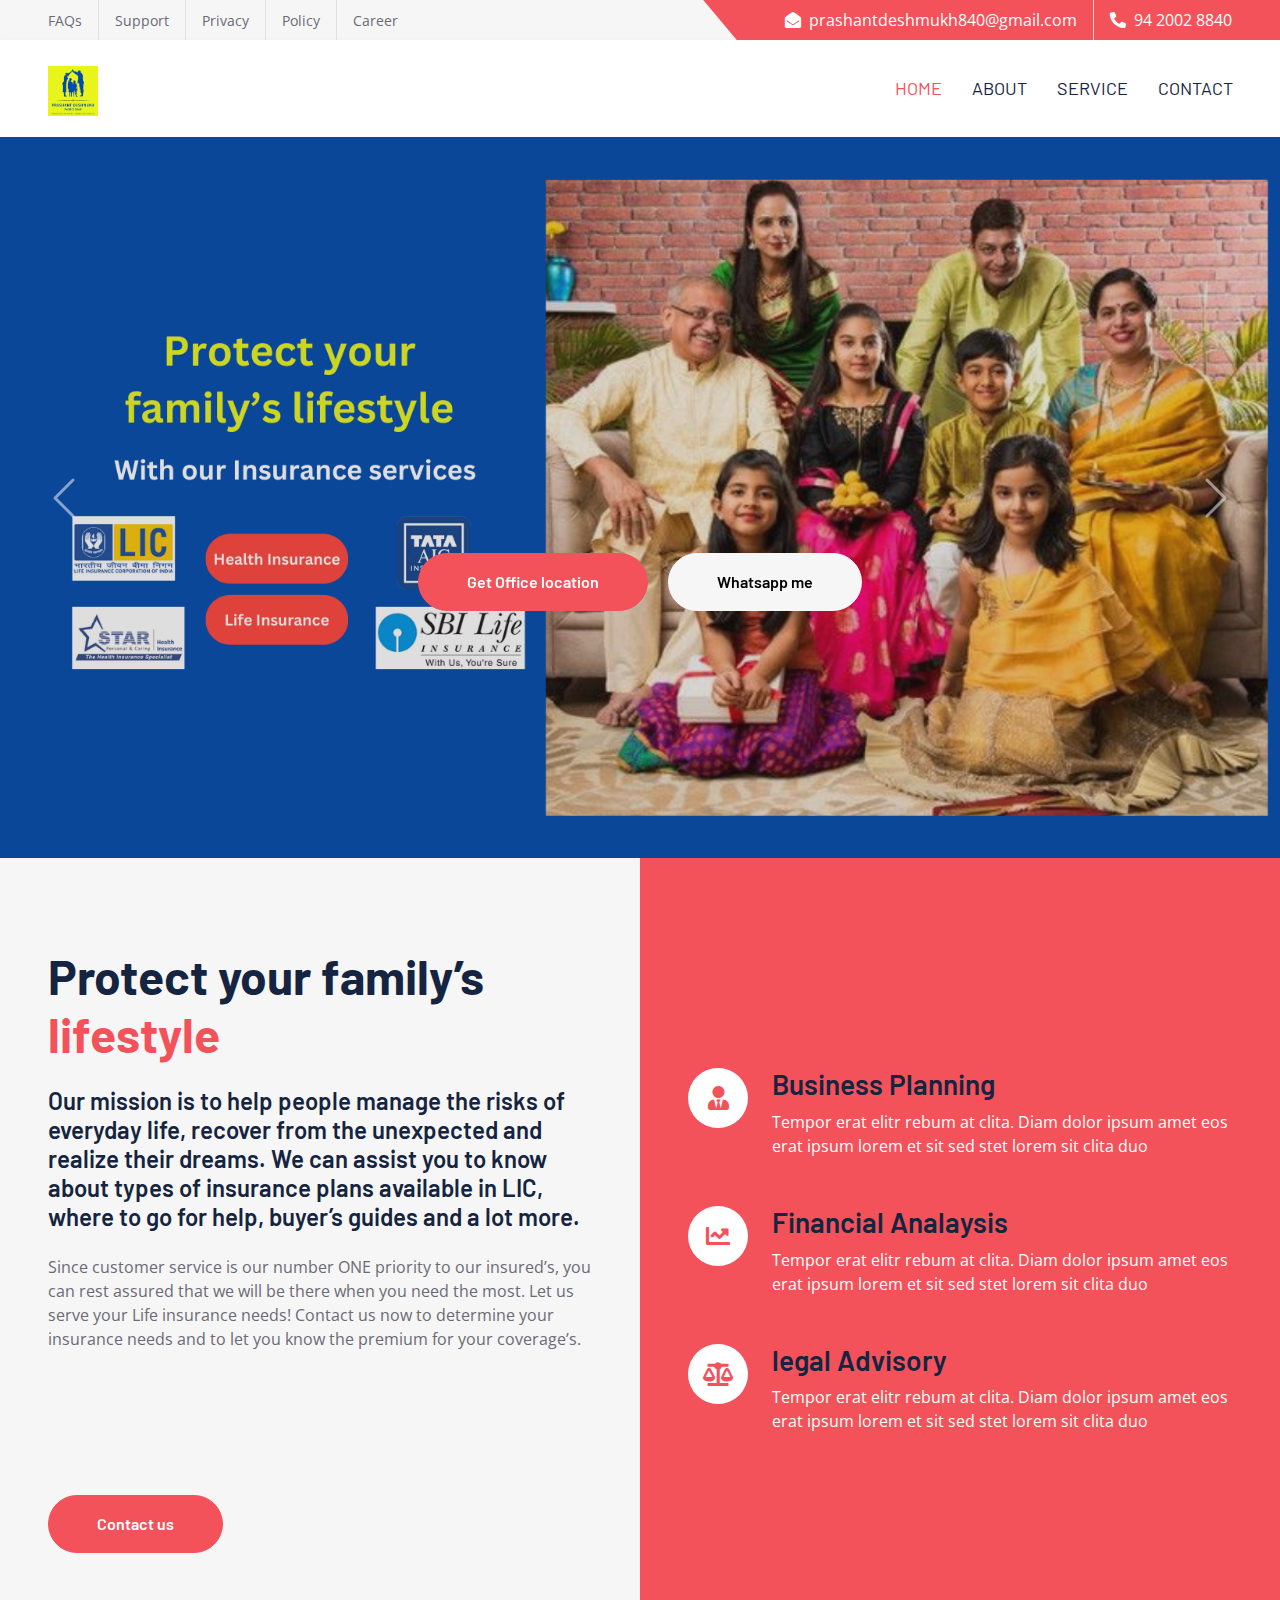
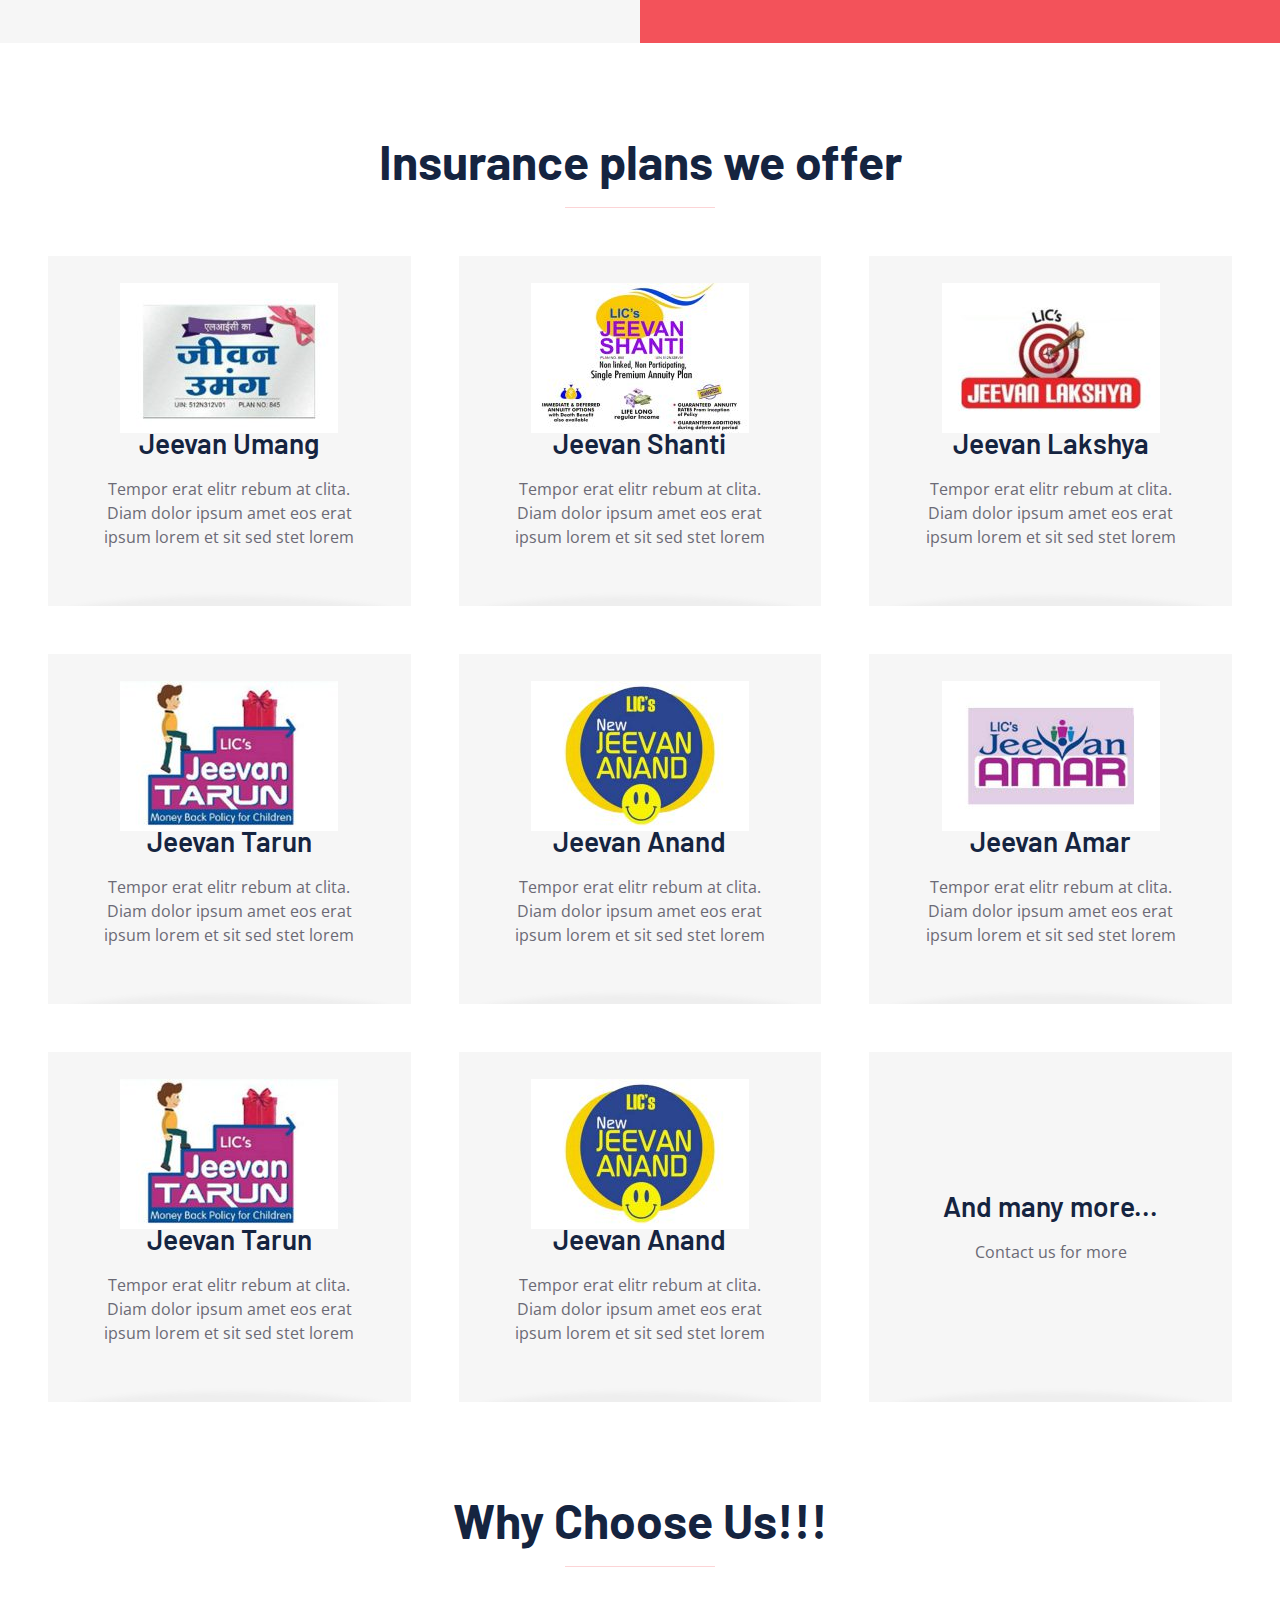
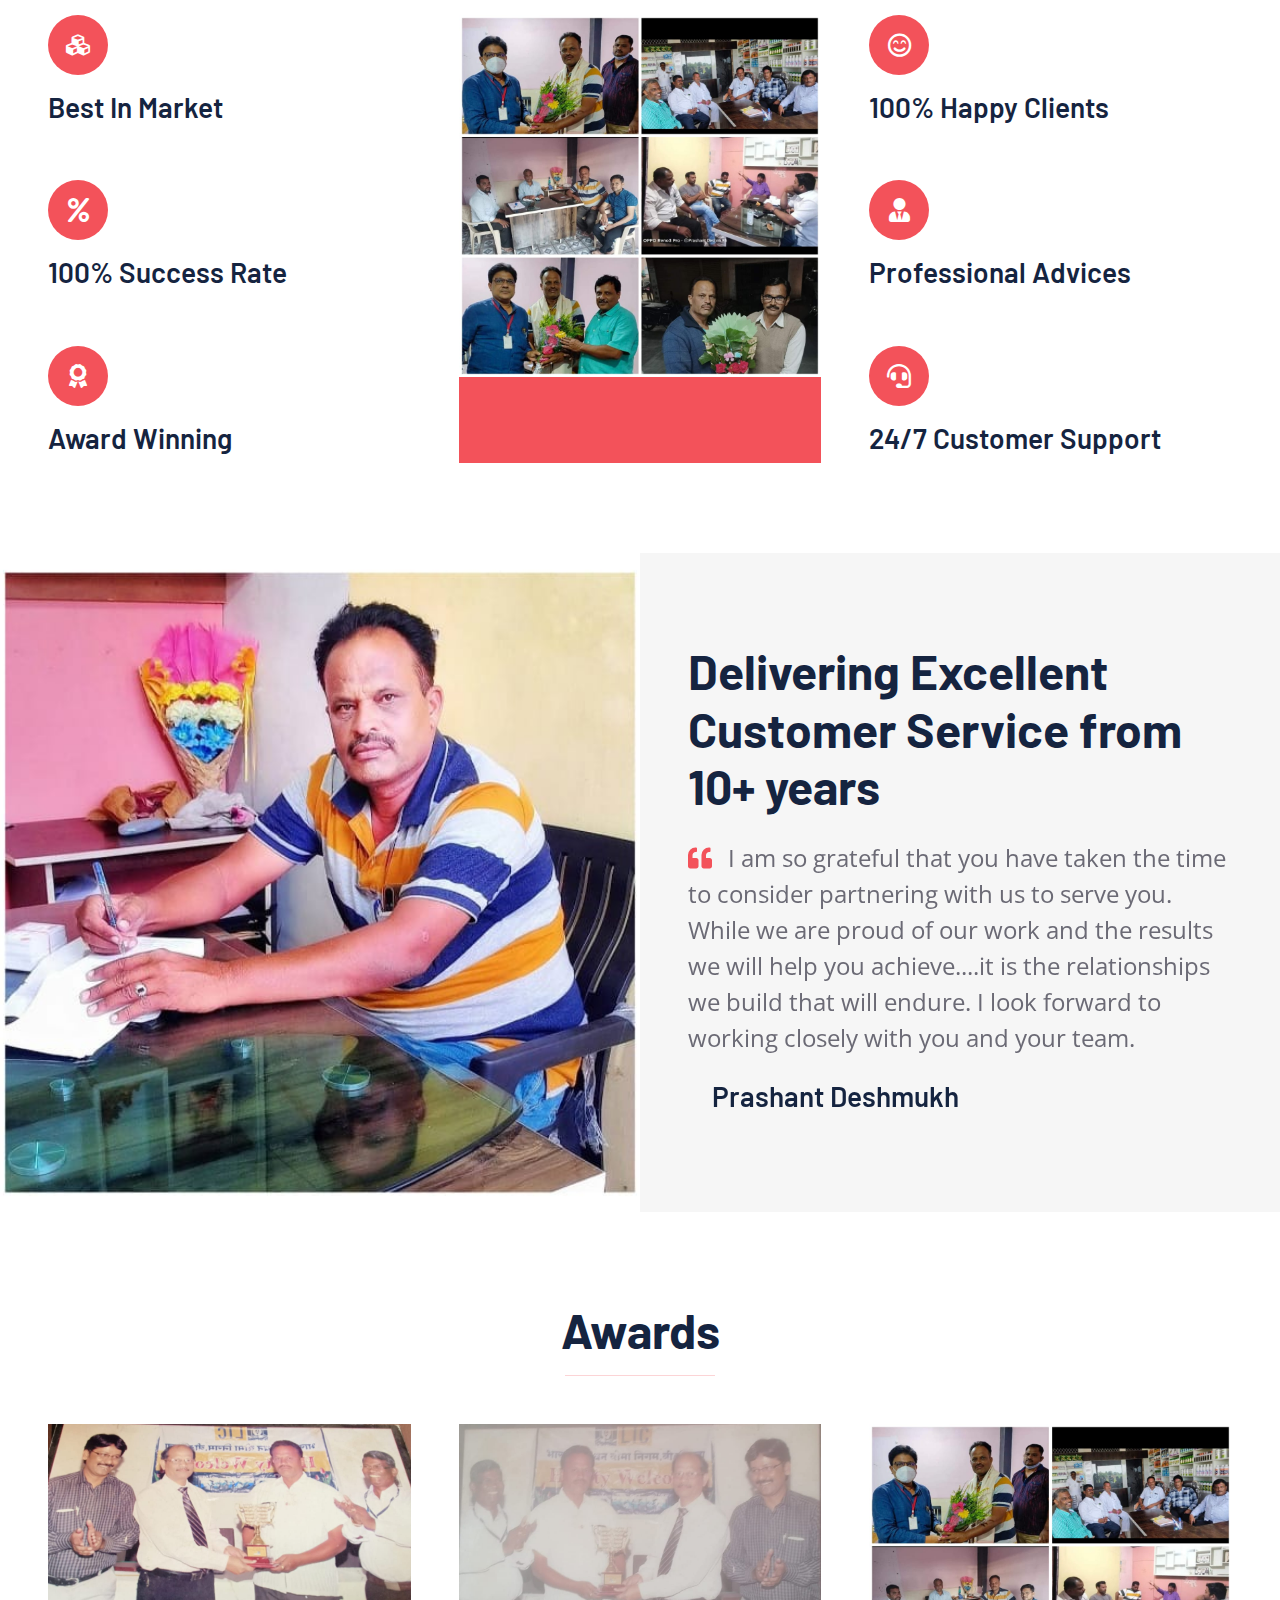
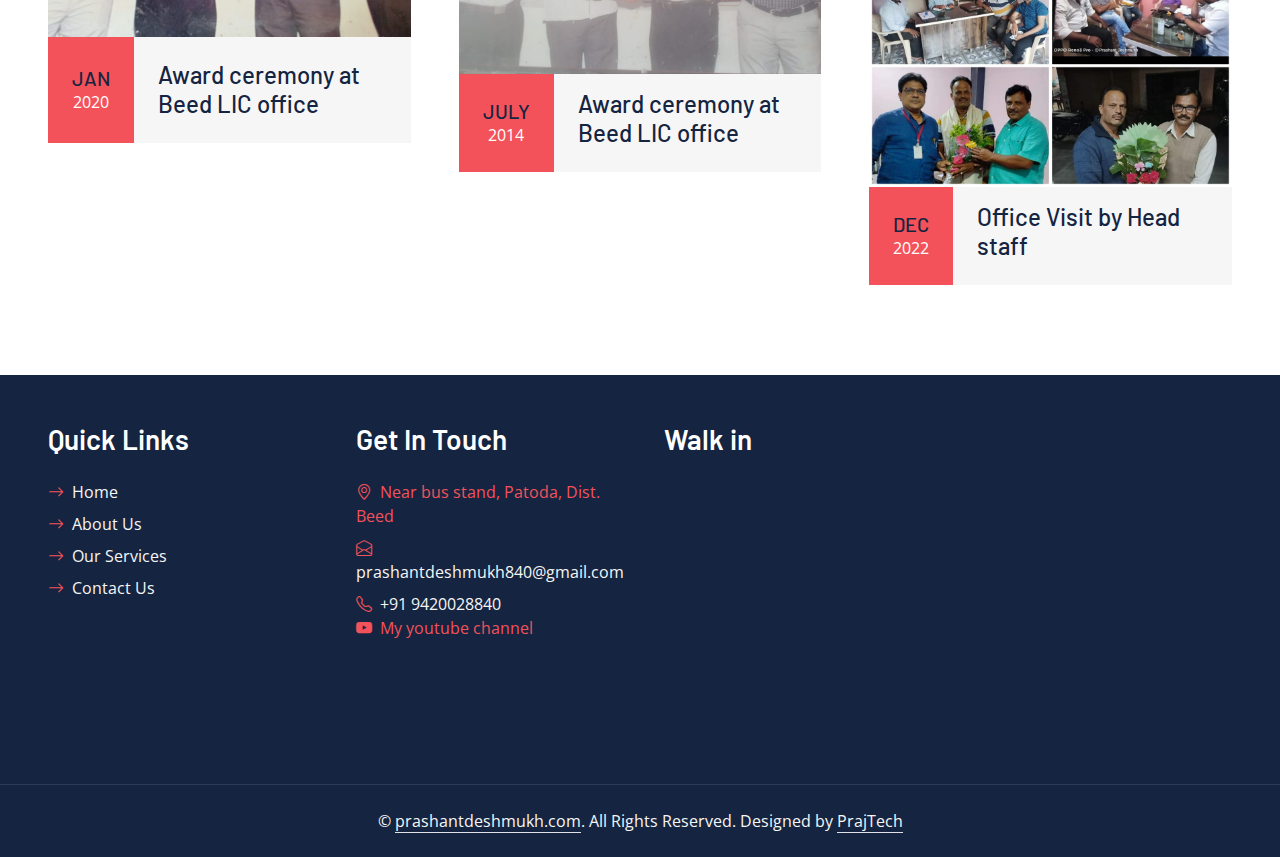
<file: index.html>
<!DOCTYPE html>
<html lang="en">
<head>
    <meta charset="utf-8">
    <title>Prashant Deshmukh</title>
    <meta content="width=device-width, initial-scale=1.0" name="viewport">
    <meta content="Free HTML Templates" name="keywords">
    <meta content="Free HTML Templates" name="description">
    <!-- Favicon -->
    <link href="img/favicon.ico" rel="icon">
    <!-- Google Web Fonts -->
    <link rel="preconnect" href="https://fonts.googleapis.com">
    <link rel="preconnect" href="https://fonts.gstatic.com" crossorigin>
    <link href="https://fonts.googleapis.com/css2?family=Barlow:wght@500;600;700&family=Open+Sans:wght@400;600&display=swap" rel="stylesheet"> 
    <!-- Icon Font Stylesheet -->
    <link href="https://cdnjs.cloudflare.com/ajax/libs/font-awesome/5.10.0/css/all.min.css" rel="stylesheet">
    <link href="https://cdn.jsdelivr.net/npm/bootstrap-icons@1.4.1/font/bootstrap-icons.css" rel="stylesheet">
    <!-- Libraries Stylesheet -->
    <link href="lib/owlcarousel/assets/owl.carousel.min.css" rel="stylesheet">
    <!-- Customized Bootstrap Stylesheet -->
    <link href="css/bootstrap.min.css" rel="stylesheet">
    <!-- Template Stylesheet -->
    <link href="css/style.css" rel="stylesheet">
</head>
<div>
    <!-- Topbar Start -->
    <div class="container-fluid bg-secondary ps-5 pe-0 d-none d-lg-block">
        <div class="row gx-0">
            <div class="col-md-6 text-center text-lg-start mb-2 mb-lg-0">
                <div class="d-inline-flex align-items-center">
                    <a class="text-body py-2 pe-3 border-end" href=""><small>FAQs</small></a>
                    <a class="text-body py-2 px-3 border-end" href=""><small>Support</small></a>
                    <a class="text-body py-2 px-3 border-end" href=""><small>Privacy</small></a>
                    <a class="text-body py-2 px-3 border-end" href=""><small>Policy</small></a>
                    <a class="text-body py-2 ps-3" href=""><small>Career</small></a>
                </div>
            </div>
            <div class="col-md-6 text-center text-lg-end">
                <div class="position-relative d-inline-flex align-items-center bg-primary text-white top-shape px-5">
                    <div class="me-3 pe-3 border-end py-2">
                        <p class="m-0"><i class="fa fa-envelope-open me-2"></i>prashantdeshmukh840@gmail.com</p>
                    </div>
                    <div class="py-2">
                        <p class="m-0"><i class="fa fa-phone-alt me-2"></i>94 2002 8840</p>
                    </div>
                </div>
            </div>
        </div>
    </div>
    <!-- Topbar End -->


    <!-- Navbar Start -->
    <nav class="navbar navbar-expand-lg bg-white navbar-light shadow-sm px-5 py-3 py-lg-0">
        <a href="index.html" class="navbar-brand p-0">
            <h1 class="m-0 text-uppercase text-primary"><img src="/img/lic_logo.png" style="height:50px" alt=""></h1>
        </a>
        <button class="navbar-toggler" type="button" data-bs-toggle="collapse" data-bs-target="#navbarCollapse">
            <span class="navbar-toggler-icon"></span>
        </button>
        <div class="collapse navbar-collapse" id="navbarCollapse">
            <div class="navbar-nav ms-auto py-0 me-n3">
                <a href="index.html" class="nav-item nav-link active">Home</a>
                <a href="about.html" class="nav-item nav-link">About</a>
                <a href="service.html" class="nav-item nav-link">Service</a>
                <a href="contact.html" class="nav-item nav-link">Contact</a>
            </div>
        </div>
    </nav>
    <!-- Navbar End -->


    <!-- Carousel Start -->
    <div class="container-fluid p-0">
        <div id="header-carousel" class="carousel slide carousel-fade" data-bs-ride="carousel">
            <div class="carousel-inner">
                <div class="carousel-item active">
                    <img class="w-100" src="img/bg3.png" alt="Image">
                    <div class="carousel-caption d-flex flex-column align-items-center justify-content-center">
                        <div class="p-3" style="max-width: 900px;">
                            <h3 class="display-1 text-white mb-md-4" style="font-size: 15px;"></h3><br>
                            <a href="https://goo.gl/maps/hNqrGdCiVJdp8WFr7" class="btn btn-primary py-md-3 px-md-5 me-3 rounded-pill">Get Office location</a>
                            <a href="https://wa.me/919420028840?text=I'm%20interested%20in%20your%20insurance%20Services" class="btn btn-secondary py-md-3 px-md-5 rounded-pill">Whatsapp me</a>
                        </div>
                    </div>
                </div>
                <div class="carousel-item">
                    <img class="w-100" src="img/bg4.png" style="height: 40%;" alt="Image">
                    <div class="carousel-caption d-flex flex-column align-items-center justify-content-center">
                        <div class="p-3" style="max-width: 900px;">
                            
                            <h1 class="display-1 text-white mb-md-4" style="font-size: 15px;"></h1><br>
                            <a href="https://goo.gl/maps/hNqrGdCiVJdp8WFr7" class="btn btn-primary py-md-3 px-md-5 me-3 rounded-pill">Get Office location</a>
                            <a href="https://wa.me/919420028840?text=I'm%20interested%20in%20your%20insurance%20Services" class="btn btn-secondary py-md-3 px-md-5 rounded-pill">Whatsapp me</a>
                        </div>
                    </div>
                </div>
            </div>
            <button class="carousel-control-prev" type="button" data-bs-target="#header-carousel"
                data-bs-slide="prev">
                <span class="carousel-control-prev-icon" aria-hidden="true"></span>
                <span class="visually-hidden">Previous</span>
            </button>
            <button class="carousel-control-next" type="button" data-bs-target="#header-carousel"
                data-bs-slide="next">
                <span class="carousel-control-next-icon" aria-hidden="true"></span>
                <span class="visually-hidden">Next</span>
            </button>
        </div>
    </div>
    <!-- Carousel End -->


    <!-- About Start -->
    <div class="container-fluid bg-secondary p-0">
        <div class="row g-0">
            <div class="col-lg-6 py-6 px-5">
                <h1 class="display-5 mb-4">Protect your family’s <span class="text-primary">lifestyle </span></h1>
                <h4 class=" mb-4">Our mission is to help people manage the risks of everyday life, recover from the unexpected and realize their dreams. We can assist you to know about types of insurance plans available in LIC, where to go for help, buyer’s guides and a lot more.</h4>

                <p class="mb-4">Since customer service is our number ONE priority to our insured’s, you can rest assured that we will be there when you need the most. Let us serve your Life insurance needs! Contact us now to determine your insurance needs and to let you know the premium for your coverage’s.</p>
                <a href="https://wa.me/919420028840?text=I'm%20interested%20in%20your%20insurance%20Services" class="btn btn-primary py-md-3 px-md-5 rounded-pill">Contact us</a>
            </div>
            <div class="col-lg-6">
                <div class="h-100 d-flex flex-column justify-content-center bg-primary p-5">
                    <div class="d-flex text-white mb-5">
                        <div class="d-flex flex-shrink-0 align-items-center justify-content-center bg-white text-primary rounded-circle mx-auto mb-4" style="width: 60px; height: 60px;">
                            <i class="fa fa-user-tie fs-4"></i>
                        </div>
                        <div class="ps-4">
                            <h3>Business Planning</h3>
                            <p class="mb-0">Tempor erat elitr rebum at clita. Diam dolor ipsum amet eos erat ipsum lorem et sit sed stet lorem sit clita duo</p>
                        </div>
                    </div>
                    <div class="d-flex text-white mb-5">
                        <div class="d-flex flex-shrink-0 align-items-center justify-content-center bg-white text-primary rounded-circle mx-auto mb-4" style="width: 60px; height: 60px;">
                            <i class="fa fa-chart-line fs-4"></i>
                        </div>
                        <div class="ps-4">
                            <h3>Financial Analaysis</h3>
                            <p class="mb-0">Tempor erat elitr rebum at clita. Diam dolor ipsum amet eos erat ipsum lorem et sit sed stet lorem sit clita duo</p>
                        </div>
                    </div>
                    <div class="d-flex text-white">
                        <div class="d-flex flex-shrink-0 align-items-center justify-content-center bg-white text-primary rounded-circle mx-auto mb-4" style="width: 60px; height: 60px;">
                            <i class="fa fa-balance-scale fs-4"></i>
                        </div>
                        <div class="ps-4">
                            <h3>legal Advisory</h3>
                            <p class="mb-0">Tempor erat elitr rebum at clita. Diam dolor ipsum amet eos erat ipsum lorem et sit sed stet lorem sit clita duo</p>
                        </div>
                    </div>
                </div>
            </div>
        </div>
    </div>
    <!-- About End -->
    

    <!-- Services Start -->
    <div class="container-fluid pt-6 px-5">
        <div class="text-center mx-auto mb-5" style="max-width: 600px;">
            <h1 class="display-5 mb-0">Insurance plans we offer</h1>
            <hr class="w-25 mx-auto bg-primary">
        </div>
        <div class="row g-5">
            <div class="col-lg-4 col-md-6">
                <div class="service-item bg-secondary text-center px-5">
                    <div class="d-flex align-items-center justify-content-center bg-primary text-white rounded-circle mx-auto mb-4" style="width: 90px; height: 90px;">
                        <img src="img/jeevan_umang.jpg" alt="">
                    </div>
                    <h3 class="mb-3">Jeevan Umang</h3>
                    <p class="mb-0">Tempor erat elitr rebum at clita. Diam dolor ipsum amet eos erat ipsum lorem et sit sed stet lorem</p>
                </div>
            </div>
            <div class="col-lg-4 col-md-6">
                <div class="service-item bg-secondary text-center px-5">
                    <div class="d-flex align-items-center justify-content-center bg-primary text-white rounded-circle mx-auto mb-4" style="width: 90px; height: 90px;">
                        <img src="img/lic_jeevan_shanti.jpg" alt="">
                    </div>
                    <h3 class="mb-3">Jeevan Shanti</h3>
                    <p class="mb-0">Tempor erat elitr rebum at clita. Diam dolor ipsum amet eos erat ipsum lorem et sit sed stet lorem</p>
                </div>
            </div>
            <div class="col-lg-4 col-md-6">
                <div class="service-item bg-secondary text-center px-5">
                    <div class="d-flex align-items-center justify-content-center bg-primary text-white rounded-circle mx-auto mb-4" style="width: 90px; height: 90px;">
                        <img src="img/jeevan_lakshay.jpg" alt="">
                    </div>
                    <h3 class="mb-3">Jeevan Lakshya</h3>
                    <p class="mb-0">Tempor erat elitr rebum at clita. Diam dolor ipsum amet eos erat ipsum lorem et sit sed stet lorem</p>
                </div>
            </div>
            <div class="col-lg-4 col-md-6">
                <div class="service-item bg-secondary text-center px-5">
                    <div class="d-flex align-items-center justify-content-center bg-primary text-white rounded-circle mx-auto mb-4" style="width: 90px; height: 90px;">
                        <img src="img/jeevan_tarun.jpg" alt="">
                    </div>
                    <h3 class="mb-3">Jeevan Tarun</h3>
                    <p class="mb-0">Tempor erat elitr rebum at clita. Diam dolor ipsum amet eos erat ipsum lorem et sit sed stet lorem</p>
                </div>
            </div>
            <div class="col-lg-4 col-md-6">
                <div class="service-item bg-secondary text-center px-5">
                    <div class="d-flex align-items-center justify-content-center bg-primary text-white rounded-circle mx-auto mb-4" style="width: 90px; height: 90px;">
                        <img src="img/jeevan_anand.jpg" alt="">
                    </div>
                    <h3 class="mb-3">Jeevan Anand</h3>
                    <p class="mb-0">Tempor erat elitr rebum at clita. Diam dolor ipsum amet eos erat ipsum lorem et sit sed stet lorem</p>
                </div>
            </div>
            <div class="col-lg-4 col-md-6">
                <div class="service-item bg-secondary text-center px-5">
                    <div class="d-flex align-items-center justify-content-center bg-primary text-white rounded-circle mx-auto mb-4" style="width: 90px; height: 90px;">
                        <img src="img/jeevan_amar.jpg" alt="">
                    </div>
                    <h3 class="mb-3">Jeevan Amar</h3>
                    <p class="mb-0">Tempor erat elitr rebum at clita. Diam dolor ipsum amet eos erat ipsum lorem et sit sed stet lorem</p>
                </div>
            </div>
            <div class="col-lg-4 col-md-6">
                <div class="service-item bg-secondary text-center px-5">
                    <div class="d-flex align-items-center justify-content-center bg-primary text-white rounded-circle mx-auto mb-4" style="width: 90px; height: 90px;">
                        <img src="img/jeevan_tarun.jpg" alt="">
                    </div>
                    <h3 class="mb-3">Jeevan Tarun</h3>
                    <p class="mb-0">Tempor erat elitr rebum at clita. Diam dolor ipsum amet eos erat ipsum lorem et sit sed stet lorem</p>
                </div>
            </div>
            <div class="col-lg-4 col-md-6">
                <div class="service-item bg-secondary text-center px-5">
                    <div class="d-flex align-items-center justify-content-center bg-primary text-white rounded-circle mx-auto mb-4" style="width: 90px; height: 90px;">
                        <img src="img/jeevan_anand.jpg" alt="">
                    </div>
                    <h3 class="mb-3">Jeevan Anand</h3>
                    <p class="mb-0">Tempor erat elitr rebum at clita. Diam dolor ipsum amet eos erat ipsum lorem et sit sed stet lorem</p>
                </div>
            </div>
            <div class="col-lg-4 col-md-6">
                <div class="service-item bg-secondary text-center px-5">
                    <h3 class="mb-3">And many more...</h3>
                    <p class="mb-0">Contact us for more</p>
                </div>
            </div>
        </div>
    </div>
    <!-- Services End -->


    <!-- Features Start -->
    <div class="container-fluid py-6 px-5">
        <div class="text-center mx-auto mb-5" style="max-width: 600px;">
            <h1 class="display-5 mb-0">Why Choose Us!!!</h1>
            <hr class="w-25 mx-auto bg-primary">
        </div>
        <div class="row g-5">
            <div class="col-lg-4">
                <div class="row g-5">
                    <div class="col-12">
                        <div class="bg-primary rounded-circle d-flex align-items-center justify-content-center mb-3" style="width: 60px; height: 60px;">
                            <i class="fa fa-cubes fs-4 text-white"></i>
                        </div>
                        <h3>Best In Market</h3>
                        <!-- <p class="mb-0">Magna sea eos sit dolor, ipsum amet ipsum lorem diam dolor eos diam et diam dolor ea</p> -->
                    </div>
                    <div class="col-12">
                        <div class="bg-primary rounded-circle d-flex align-items-center justify-content-center mb-3" style="width: 60px; height: 60px;">
                            <i class="fa fa-percent fs-4 text-white"></i>
                        </div>
                        <h3>100% Success Rate</h3>
                        <!-- <p class="mb-0">Magna sea eos sit dolor, ipsum amet ipsum lorem diam dolor eos diam et diam dolor ea</p> -->
                    </div>
                    <div class="col-12">
                        <div class="bg-primary rounded-circle d-flex align-items-center justify-content-center mb-3" style="width: 60px; height: 60px;">
                            <i class="fa fa-award fs-4 text-white"></i>
                        </div>
                        <h3>Award Winning</h3>
                        <!-- <p class="mb-0">Magna sea eos sit dolor, ipsum amet ipsum lorem diam dolor eos diam et diam dolor ea</p> -->
                    </div>
                </div>
            </div>
            <div class="col-lg-4">
                <div class="d-block bg-primary h-100 text-center">
                    <img class="img-fluid" src="img/7.jpeg" alt="">
                </div>
            </div>
            <div class="col-lg-4">
                <div class="row g-5">
                    <div class="col-12">
                        <div class="bg-primary rounded-circle d-flex align-items-center justify-content-center mb-3" style="width: 60px; height: 60px;">
                            <i class="far fa-smile-beam fs-4 text-white"></i>
                        </div>
                        <h3>100% Happy Clients</h3>
                        <!-- <p class="mb-0">Magna sea eos sit dolor, ipsum amet ipsum lorem diam dolor eos diam et diam dolor ea</p> -->
                    </div>
                    <div class="col-12">
                        <div class="bg-primary rounded-circle d-flex align-items-center justify-content-center mb-3" style="width: 60px; height: 60px;">
                            <i class="fa fa-user-tie fs-4 text-white"></i>
                        </div>
                        <h3>Professional Advices</h3>
                        <!-- <p class="mb-0">Magna sea eos sit dolor, ipsum amet ipsum lorem diam dolor eos diam et diam dolor ea</p> -->
                    </div>
                    <div class="col-12">
                        <div class="bg-primary rounded-circle d-flex align-items-center justify-content-center mb-3" style="width: 60px; height: 60px;">
                            <i class="fa fa-headset fs-4 text-white"></i>
                        </div>
                        <h3>24/7 Customer Support</h3>
                        <!-- <p class="mb-0">Magna sea eos sit dolor, ipsum amet ipsum lorem diam dolor eos diam et diam dolor ea</p> -->
                    </div>
                </div>
            </div>
        </div>
    </div>
    <!-- Features Start -->
    <!-- Testimonial Start -->
    <div class="container-fluid bg-secondary p-0">
        <div class="row g-0">
            <div class="col-lg-6" style="min-height: 500px;">
                <div class="position-relative h-100">
                    <img class="position-absolute w-100 h-100" src="img/6.jpeg" style="object-fit: cover;">
                </div>
            </div>
            <div class="col-lg-6 py-6 px-5">
                <h1 class="display-5 mb-4">Delivering Excellent Customer Service from 10+ years</h1>
                <div class="owl-carousel testimonial-carousel">
                    <div class="testimonial-item">
                        <p class="fs-4 fw-normal mb-4"><i class="fa fa-quote-left text-primary me-3"></i>I am so grateful that you have taken the time to consider
                            partnering with us to serve you.
                            While we are proud of our work and the results we will help
                            you achieve....it is the relationships we build that will endure.
                            I look forward to working closely with you and your team.
                            </p>
                        <div class="d-flex align-items-center">
                            <!-- <img class="img-fluid rounded-circle" src="img/testimonial-1.jpg" alt=""> -->
                            <div class="ps-4">
                                <h3>Prashant Deshmukh</h3>
                                <span class="text-uppercase"></span>
                            </div>
                        </div>
                    </div>
                    
                </div>
            </div>
        </div>
    </div>
    <!-- Testimonial End -->


    <!-- Blog Start -->
    <div class="container-fluid py-6 px-5">
        <div class="text-center mx-auto mb-5" style="max-width: 600px;">
            <h1 class="display-5 mb-0">Awards</h1>
            <hr class="w-25 mx-auto bg-primary">
        </div>
        <div class="row g-5">
            <div class="col-lg-4">
                <div class="blog-item">
                    <div class="position-relative overflow-hidden">
                        <img class="img-fluid" src="img/10.jpeg" alt="">
                    </div>
                    <div class="bg-secondary d-flex">
                        <div class="flex-shrink-0 d-flex flex-column justify-content-center text-center bg-primary text-white px-4">
                            <span></span>
                            <h5 class="text-uppercase m-0">Jan</h5>
                            <span>2020  </span>
                        </div>
                        <div class="d-flex flex-column justify-content-center py-3 px-4">
                            <div class="d-flex mb-2">
                            </div>
                            <a class="h4" href="">Award ceremony at Beed LIC office</a>
                        </div>
                    </div>
                </div>
            </div>
            <div class="col-lg-4">
                <div class="blog-item">
                    <div class="position-relative overflow-hidden">
                        <img class="img-fluid" src="img/9.jpeg" alt="">
                    </div>
                    <div class="bg-secondary d-flex">
                        <div class="flex-shrink-0 d-flex flex-column justify-content-center text-center bg-primary text-white px-4">
                            <span></span>
                            <h5 class="text-uppercase m-0">July</h5>
                            <span>2014</span>
                        </div>
                        <div class="d-flex flex-column justify-content-center py-3 px-4">
                            <a class="h4" href="">Award ceremony at Beed LIC office</a>
                        </div>
                    </div>
                </div>
            </div>
            <div class="col-lg-4">
                <div class="blog-item">
                    <div class="position-relative overflow-hidden">
                        <img class="img-fluid" src="img/7.jpeg" alt="">
                    </div>
                    <div class="bg-secondary d-flex">
                        <div class="flex-shrink-0 d-flex flex-column justify-content-center text-center bg-primary text-white px-4">
                            <span></span>
                            <h5 class="text-uppercase m-0">Dec</h5>
                            <span>2022</span>
                        </div>
                        <div class="d-flex flex-column justify-content-center py-3 px-4">
                            
                            <a class="h4" href="">Office Visit by Head staff</a>
                        </div>
                    </div>
                </div>
            </div>
        </div>
    </div>
    <!-- Blog End -->
    

    <!-- Footer Start -->
    
    <div class="container-fluid bg-dark text-secondary p-5">
        <div class="row g-5">
            <div class="col-lg-3 col-md-6">
                <h3 class="text-white mb-4">Quick Links</h3>
                <div class="d-flex flex-column justify-content-start">
                    <a class="text-secondary mb-2" href="#"><i class="bi bi-arrow-right text-primary me-2"></i>Home</a>
                    <a class="text-secondary mb-2" href="#"><i class="bi bi-arrow-right text-primary me-2"></i>About Us</a>
                    <a class="text-secondary mb-2" href="#"><i class="bi bi-arrow-right text-primary me-2"></i>Our Services</a>
                    <a class="text-secondary" href="https://wa.me/919420028840?text=I'm%20interested%20in%20your%20insurance%20Services"><i class="bi bi-arrow-right text-primary me-2"></i>Contact Us</a>
                </div>
            </div>
            <!-- <div class="col-lg-3 col-md-6">
                <h3 class="text-white mb-4">Popular Links</h3>
                <div class="d-flex flex-column justify-content-start">
                    <a class="text-secondary mb-2" href="#"><i class="bi bi-arrow-right text-primary me-2"></i>Home</a>
                    <a class="text-secondary mb-2" href="#"><i class="bi bi-arrow-right text-primary me-2"></i>About Us</a>
                    <a class="text-secondary mb-2" href="#"><i class="bi bi-arrow-right text-primary me-2"></i>Our Services</a>
                    <a class="text-secondary mb-2" href="#"><i class="bi bi-arrow-right text-primary me-2"></i>Latest Blog Post</a>
                    <a class="text-secondary" href="#"><i class="bi bi-arrow-right text-primary me-2"></i>Contact Us</a>
                </div>
            </div> -->
            <div class="col-lg-3 col-md-6">
                <h3 class="text-white mb-4">Get In Touch</h3>

                <a href="https://goo.gl/maps/hNqrGdCiVJdp8WFr7"><p class="mb-2"><i class="bi bi-geo-alt text-primary me-2"></i>Near bus stand, Patoda, Dist. Beed</p></a>

                <p class="mb-2"><i class="bi bi-envelope-open text-primary me-2"></i>prashantdeshmukh840@gmail.com</p>
                <p class="mb-0"><i class="bi bi-telephone text-primary me-2"></i>+91 9420028840</p>
                <a href="https://youtube.com/@prashantdeshmukh2260"><p class="mb-2"><i class="bi bi-youtube text-primary me-2"></i>My youtube channel</p></a>
            </div>
            <div class="col-lg-3 col-md-6">
                <h3 class="text-white mb-4">Walk in</h3>
                <iframe src="https://www.google.com/maps/embed?pb=!1m18!1m12!1m3!1d3776.787086179813!2d75.4814135!3d18.807639599999998!2m3!1f0!2f0!3f0!3m2!1i1024!2i768!4f13.1!3m3!1m2!1s0x3bc4cf8ebc1af499%3A0x4e92a710b9f42924!2sLIC%20office%20patoda!5e0!3m2!1sen!2sin!4v1685205464436!5m2!1sen!2sin" width="300" height="250" style="border:0;" allowfullscreen="" loading="lazy" referrerpolicy="no-referrer-when-downgrade"></iframe>
            </div>
        </div>
    </div>
    <div class="container-fluid bg-dark text-secondary text-center border-top py-4 px-5" style="border-color: rgba(256, 256, 256, .1) !important;">
        <p class="m-0">&copy; <a class="text-secondary border-bottom" href="#">prashantdeshmukh.com</a>. All Rights Reserved. Designed by <a class="text-secondary border-bottom" href="https://bio.link/prajwald2607">PrajTech</a></p>
    </div>
    <!-- Footer End -->


    <!-- Back to Top -->
    <a href="#" class="btn btn-lg btn-primary btn-lg-square rounded-circle back-to-top"><i class="bi bi-arrow-up"></i></a>


    <!-- JavaScript Libraries -->
    <script src="https://code.jquery.com/jquery-3.4.1.min.js"></script>
    <script src="https://cdn.jsdelivr.net/npm/bootstrap@5.0.0/dist/js/bootstrap.bundle.min.js"></script>
    <script src="lib/easing/easing.min.js"></script>
    <script src="lib/waypoints/waypoints.min.js"></script>
    <script src="lib/owlcarousel/owl.carousel.min.js"></script>
    <!-- Template Javascript -->
    <script src="js/main.js"></script>
</body>

</html>
</file>
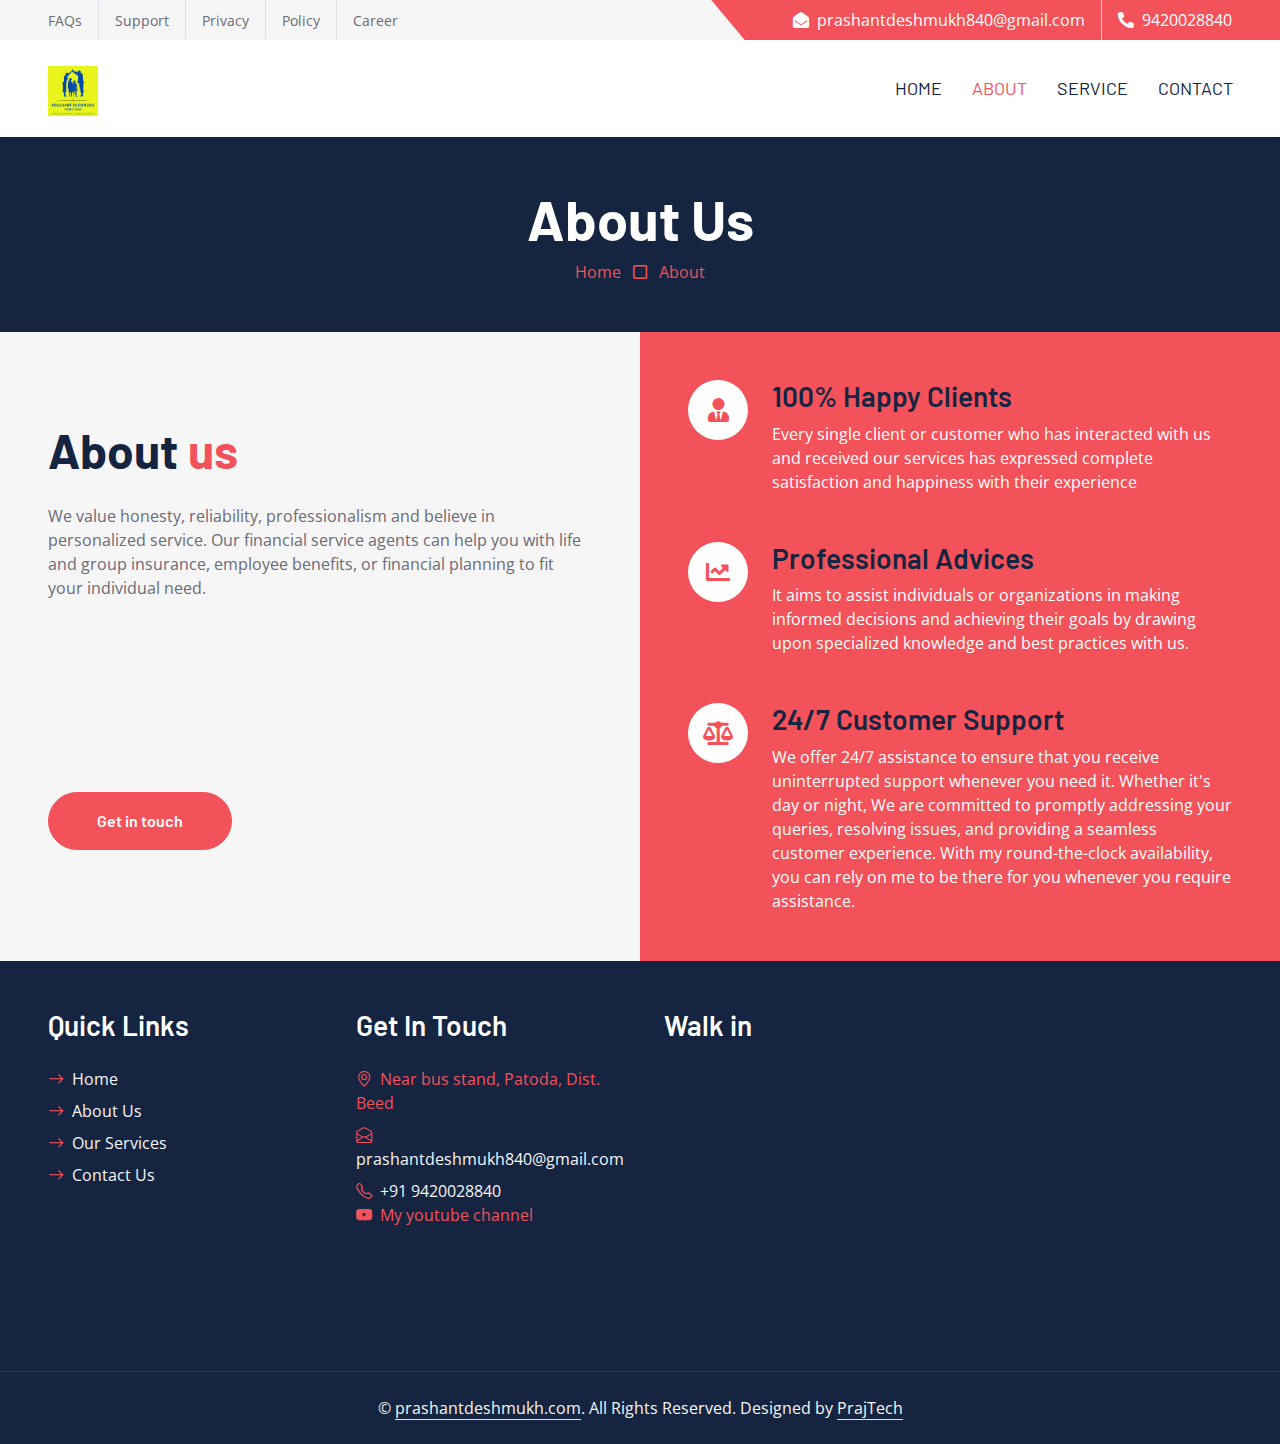
<file: about.html>
<!DOCTYPE html>
<html lang="en">

<head>
    <meta charset="utf-8">
    <title>About us</title>
    <meta content="width=device-width, initial-scale=1.0" name="viewport">
    <meta content="Free HTML Templates" name="keywords">
    <meta content="Free HTML Templates" name="description">

    <!-- Favicon -->
    <link href="img/favicon.ico" rel="icon">

    <!-- Google Web Fonts -->
    <link rel="preconnect" href="https://fonts.googleapis.com">
    <link rel="preconnect" href="https://fonts.gstatic.com" crossorigin>
    <link href="https://fonts.googleapis.com/css2?family=Barlow:wght@500;600;700&family=Open+Sans:wght@400;600&display=swap" rel="stylesheet"> 

    <!-- Icon Font Stylesheet -->
    <link href="https://cdnjs.cloudflare.com/ajax/libs/font-awesome/5.10.0/css/all.min.css" rel="stylesheet">
    <link href="https://cdn.jsdelivr.net/npm/bootstrap-icons@1.4.1/font/bootstrap-icons.css" rel="stylesheet">

    <!-- Libraries Stylesheet -->
    <link href="lib/owlcarousel/assets/owl.carousel.min.css" rel="stylesheet">

    <!-- Customized Bootstrap Stylesheet -->
    <link href="css/bootstrap.min.css" rel="stylesheet">

    <!-- Template Stylesheet -->
    <link href="css/style.css" rel="stylesheet">
</head>

<div>
    <!-- Topbar Start -->
    <div class="container-fluid bg-secondary ps-5 pe-0 d-none d-lg-block">
        <div class="row gx-0">
            <div class="col-md-6 text-center text-lg-start mb-2 mb-lg-0">
                <div class="d-inline-flex align-items-center">
                    <a class="text-body py-2 pe-3 border-end" href=""><small>FAQs</small></a>
                    <a class="text-body py-2 px-3 border-end" href=""><small>Support</small></a>
                    <a class="text-body py-2 px-3 border-end" href=""><small>Privacy</small></a>
                    <a class="text-body py-2 px-3 border-end" href=""><small>Policy</small></a>
                    <a class="text-body py-2 ps-3" href=""><small>Career</small></a>
                </div>
            </div>
            <div class="col-md-6 text-center text-lg-end">
                <div class="position-relative d-inline-flex align-items-center bg-primary text-white top-shape px-5">
                    <div class="me-3 pe-3 border-end py-2">
                        <p class="m-0"><i class="fa fa-envelope-open me-2"></i>prashantdeshmukh840@gmail.com</p>
                    </div>
                    <div class="py-2">
                        <p class="m-0"><i class="fa fa-phone-alt me-2"></i>9420028840</p>
                    </div>
                </div>
            </div>
        </div>
    </div>
    <!-- Topbar End -->


    <!-- Navbar Start -->
    <nav class="navbar navbar-expand-lg bg-white navbar-light shadow-sm px-5 py-3 py-lg-0">
        <a href="index.html" class="navbar-brand p-0">
            <h1 class="m-0 text-uppercase text-primary"><img src="/img/lic_logo.png" style="height:50px" alt=""></h1>
        </a>
        <button class="navbar-toggler" type="button" data-bs-toggle="collapse" data-bs-target="#navbarCollapse">
            <span class="navbar-toggler-icon"></span>
        </button>
        <div class="collapse navbar-collapse" id="navbarCollapse">
            <div class="navbar-nav ms-auto py-0 me-n3">
                <a href="index.html" class="nav-item nav-link">Home</a>
                <a href="about.html" class="nav-item nav-link active">About</a>
                <a href="service.html" class="nav-item nav-link">Service</a>
                <a href="contact.html" class="nav-item nav-link">Contact</a>
            </div>
        </div>
    </nav>
    <!-- Navbar End -->


    <!-- Page Header Start -->
    <div class="container-fluid bg-dark p-5">
        <div class="row">
            <div class="col-12 text-center">
                <h1 class="display-4 text-white">About Us</h1>
                <a href="index.html">Home</a>
                <i class="far fa-square text-primary px-2"></i>
                <a href="">About</a>
            </div>
        </div>
    </div>
    <!-- Page Header End -->


    <!-- About Start -->
    <div class="container-fluid bg-secondary p-0">
        <div class="row g-0">
            <div class="col-lg-6 py-6 px-5">
                <h1 class="display-5 mb-4">About <span class="text-primary">us</span></h1>
                <p class="mb-4">We value honesty, reliability, professionalism and believe in personalized service. Our financial service agents can help you with life and group insurance, employee benefits, or financial planning to fit your individual need.</p><br><br>
                <a href="https://wa.me/91942008840?text=I'm%20interested%20in%20your%20insurance%20Services" class="btn btn-primary py-md-3 px-md-5 rounded-pill">Get in touch</a>
            </div>
            <div class="col-lg-6">
                <div class="h-100 d-flex flex-column justify-content-center bg-primary p-5">
                    <div class="d-flex text-white mb-5">
                        <div class="d-flex flex-shrink-0 align-items-center justify-content-center bg-white text-primary rounded-circle mx-auto mb-4" style="width: 60px; height: 60px;">
                            <i class="fa fa-user-tie fs-4"></i>
                        </div>
                        <div class="ps-4">
                            <h3>100% Happy Clients</h3>
                            <p class="mb-0">Every single client or customer who has interacted with us and received our services has expressed complete satisfaction and happiness with their experience</p>
                        </div>
                    </div>
                    <div class="d-flex text-white mb-5">
                        <div class="d-flex flex-shrink-0 align-items-center justify-content-center bg-white text-primary rounded-circle mx-auto mb-4" style="width: 60px; height: 60px;">
                            <i class="fa fa-chart-line fs-4"></i>
                        </div>
                        <div class="ps-4">
                            <h3>Professional Advices</h3>
                            <p class="mb-0"> It aims to assist individuals or organizations in making informed decisions and achieving their goals by drawing upon specialized knowledge and best practices with us.</p> 
                        </div>
                    </div>
                    <div class="d-flex text-white">
                        <div class="d-flex flex-shrink-0 align-items-center justify-content-center bg-white text-primary rounded-circle mx-auto mb-4" style="width: 60px; height: 60px;">
                            <i class="fa fa-balance-scale fs-4"></i>
                        </div>
                        <div class="ps-4">
                            <h3>24/7 Customer Support</h3>
                           <p class="mb-0">We offer 24/7 assistance to ensure that you receive uninterrupted support whenever you need it. Whether it's day or night, We are committed to promptly addressing your queries, resolving issues, and providing a seamless customer experience. With my round-the-clock availability, you can rely on me to be there for you whenever you require assistance.</p> 
                        </div>
                    </div>
                </div>
            </div>
        </div>
    </div>
    <!-- About End -->
   <!-- Footer Start -->
   
<div class="container-fluid bg-dark text-secondary p-5">
    <div class="row g-5">
        <div class="col-lg-3 col-md-6">
            <h3 class="text-white mb-4">Quick Links</h3>
            <div class="d-flex flex-column justify-content-start">
                <a class="text-secondary mb-2" href="#"><i class="bi bi-arrow-right text-primary me-2"></i>Home</a>
                <a class="text-secondary mb-2" href="#"><i class="bi bi-arrow-right text-primary me-2"></i>About Us</a>
                <a class="text-secondary mb-2" href="#"><i class="bi bi-arrow-right text-primary me-2"></i>Our Services</a>
                <a class="text-secondary" href="https://wa.me/919420028840?text=I'm%20interested%20in%20your%20insurance%20Services"><i class="bi bi-arrow-right text-primary me-2"></i>Contact Us</a>
            </div>
        </div>
        <!-- <div class="col-lg-3 col-md-6">
            <h3 class="text-white mb-4">Popular Links</h3>
            <div class="d-flex flex-column justify-content-start">
                <a class="text-secondary mb-2" href="#"><i class="bi bi-arrow-right text-primary me-2"></i>Home</a>
                <a class="text-secondary mb-2" href="#"><i class="bi bi-arrow-right text-primary me-2"></i>About Us</a>
                <a class="text-secondary mb-2" href="#"><i class="bi bi-arrow-right text-primary me-2"></i>Our Services</a>
                <a class="text-secondary mb-2" href="#"><i class="bi bi-arrow-right text-primary me-2"></i>Latest Blog Post</a>
                <a class="text-secondary" href="#"><i class="bi bi-arrow-right text-primary me-2"></i>Contact Us</a>
            </div>
        </div> -->
        <div class="col-lg-3 col-md-6">
            <h3 class="text-white mb-4">Get In Touch</h3>
            <a href="https://goo.gl/maps/hNqrGdCiVJdp8WFr7"><p class="mb-2"><i class="bi bi-geo-alt text-primary me-2"></i>Near bus stand, Patoda, Dist. Beed</p></a>
            <p class="mb-2"><i class="bi bi-envelope-open text-primary me-2"></i>prashantdeshmukh840@gmail.com</p>
            <p class="mb-0"><i class="bi bi-telephone text-primary me-2"></i>+91 9420028840</p>
            <a href="https://youtube.com/@prashantdeshmukh2260"><p class="mb-2"><i class="bi bi-youtube text-primary me-2"></i>My youtube channel</p></a>
        </div>
        <div class="col-lg-3 col-md-6">
            <h3 class="text-white mb-4">Walk in</h3>
            <iframe src="https://www.google.com/maps/embed?pb=!1m18!1m12!1m3!1d3776.787086179813!2d75.4814135!3d18.807639599999998!2m3!1f0!2f0!3f0!3m2!1i1024!2i768!4f13.1!3m3!1m2!1s0x3bc4cf8ebc1af499%3A0x4e92a710b9f42924!2sLIC%20office%20patoda!5e0!3m2!1sen!2sin!4v1685205464436!5m2!1sen!2sin" width="300" height="250" style="border:0;" allowfullscreen="" loading="lazy" referrerpolicy="no-referrer-when-downgrade"></iframe>
        </div>
    </div>
</div>
<div class="container-fluid bg-dark text-secondary text-center border-top py-4 px-5" style="border-color: rgba(256, 256, 256, .1) !important;">
    <p class="m-0">&copy; <a class="text-secondary border-bottom" href="#">prashantdeshmukh.com</a>. All Rights Reserved. Designed by <a class="text-secondary border-bottom" href="https://bio.link/prajwald2607">PrajTech</a></p>
</div>
<!-- Footer End -->


    <!-- Back to Top -->
    <a href="#" class="btn btn-lg btn-primary btn-lg-square rounded-circle back-to-top"><i class="bi bi-arrow-up"></i></a>


    <!-- JavaScript Libraries -->
    <script src="https://code.jquery.com/jquery-3.4.1.min.js"></script>
    <script src="https://cdn.jsdelivr.net/npm/bootstrap@5.0.0/dist/js/bootstrap.bundle.min.js"></script>
    <script src="lib/easing/easing.min.js"></script>
    <script src="lib/waypoints/waypoints.min.js"></script>
    <script src="lib/owlcarousel/owl.carousel.min.js"></script>

    <!-- Template Javascript -->
    <script src="js/main.js"></script>
</body>

</html>
</file>
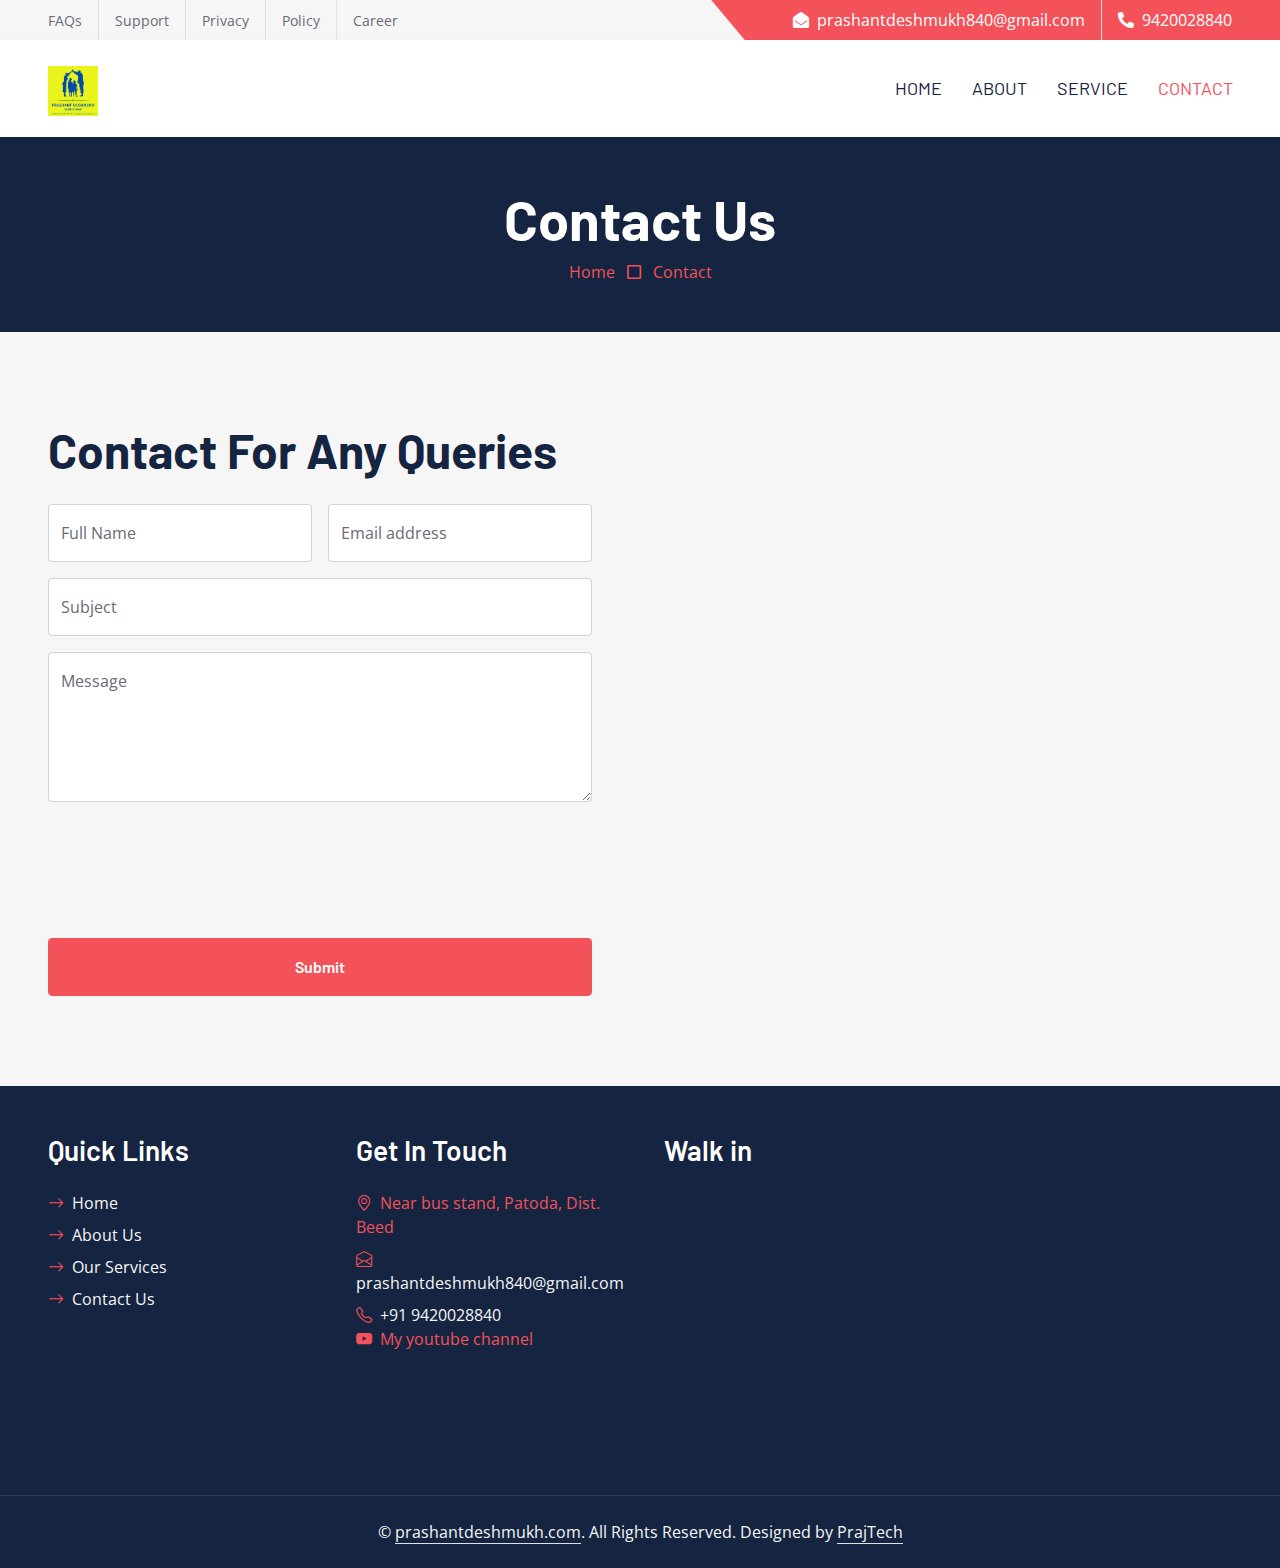
<file: contact.html>
<!DOCTYPE html>
<html lang="en">

<head>
    <meta charset="utf-8">
    <title>Prashant Deshmukh - contact page</title>
    <meta content="width=device-width, initial-scale=1.0" name="viewport">
    <meta content="Free HTML Templates" name="keywords">
    <meta content="Free HTML Templates" name="description">

    <!-- Favicon -->
    <link href="img/favicon.ico" rel="icon">

    <!-- Google Web Fonts -->
    <link rel="preconnect" href="https://fonts.googleapis.com">
    <link rel="preconnect" href="https://fonts.gstatic.com" crossorigin>
    <link href="https://fonts.googleapis.com/css2?family=Barlow:wght@500;600;700&family=Open+Sans:wght@400;600&display=swap" rel="stylesheet"> 

    <!-- Icon Font Stylesheet -->
    <link href="https://cdnjs.cloudflare.com/ajax/libs/font-awesome/5.10.0/css/all.min.css" rel="stylesheet">
    <link href="https://cdn.jsdelivr.net/npm/bootstrap-icons@1.4.1/font/bootstrap-icons.css" rel="stylesheet">

    <!-- Libraries Stylesheet -->
    <link href="lib/owlcarousel/assets/owl.carousel.min.css" rel="stylesheet">

    <!-- Customized Bootstrap Stylesheet -->
    <link href="css/bootstrap.min.css" rel="stylesheet">

    <!-- Template Stylesheet -->
    <link href="css/style.css" rel="stylesheet">
</head>

<div>
    <!-- Topbar Start -->
    <div class="container-fluid bg-secondary ps-5 pe-0 d-none d-lg-block">
        <div class="row gx-0">
            <div class="col-md-6 text-center text-lg-start mb-2 mb-lg-0">
                <div class="d-inline-flex align-items-center">
                    <a class="text-body py-2 pe-3 border-end" href=""><small>FAQs</small></a>
                    <a class="text-body py-2 px-3 border-end" href=""><small>Support</small></a>
                    <a class="text-body py-2 px-3 border-end" href=""><small>Privacy</small></a>
                    <a class="text-body py-2 px-3 border-end" href=""><small>Policy</small></a>
                    <a class="text-body py-2 ps-3" href=""><small>Career</small></a>
                </div>
            </div>
            <div class="col-md-6 text-center text-lg-end">
                <div class="position-relative d-inline-flex align-items-center bg-primary text-white top-shape px-5">
                    <div class="me-3 pe-3 border-end py-2">
                        <p class="m-0"><i class="fa fa-envelope-open me-2"></i>prashantdeshmukh840@gmail.com</p>
                    </div>
                    <div class="py-2">
                        <p class="m-0"><i class="fa fa-phone-alt me-2"></i>9420028840</p>
                    </div>
                </div>
            </div>
        </div>
    </div>
    <!-- Topbar End -->


    <!-- Navbar Start -->
    <nav class="navbar navbar-expand-lg bg-white navbar-light shadow-sm px-5 py-3 py-lg-0">
        <a href="index.html" class="navbar-brand p-0">
            <h1 class="m-0 text-uppercase text-primary"><img src="/img/lic_logo.png" style="height:50px" alt=""></h1>
        </a>
        <button class="navbar-toggler" type="button" data-bs-toggle="collapse" data-bs-target="#navbarCollapse">
            <span class="navbar-toggler-icon"></span>
        </button>
        <div class="collapse navbar-collapse" id="navbarCollapse">
            <div class="navbar-nav ms-auto py-0 me-n3">
                <a href="index.html" class="nav-item nav-link">Home</a>
                <a href="about.html" class="nav-item nav-link">About</a>
                <a href="service.html" class="nav-item nav-link">Service</a>
                
                <a href="contact.html" class="nav-item nav-link active">Contact</a>
            </div>
        </div>
    </nav>
    <!-- Navbar End -->


    <!-- Page Header Start -->
    <div class="container-fluid bg-dark p-5">
        <div class="row">
            <div class="col-12 text-center">
                <h1 class="display-4 text-white">Contact Us</h1>
                <a href="index.html">Home</a>
                <i class="far fa-square text-primary px-2"></i>
                <a href="">Contact</a>
            </div>
        </div>
    </div>
    <!-- Page Header End -->


    <!-- Contact Start -->
    <div class="container-fluid bg-secondary px-0">
        <div class="row g-0">
            <div class="col-lg-6 py-6 px-5">
                <h1 class="display-5 mb-4">Contact For Any Queries</h1>
                <form action="mailto:smartpd2607@gmail.com">
                    <div class="row g-3">
                        <div class="col-6">
                            <div class="form-floating">
                                <input type="text" class="form-control" id="form-floating-1" placeholder="John Doe">
                                <label for="form-floating-1">Full Name</label>
                            </div>
                        </div>
                        <div class="col-6">
                            <div class="form-floating">
                                <input type="email" class="form-control" id="form-floating-2" placeholder="name@example.com">
                                <label for="form-floating-2">Email address</label>
                            </div>
                        </div>
                        <div class="col-12">
                            <div class="form-floating">
                                <input type="text" class="form-control" id="form-floating-3" placeholder="Subject">
                                <label for="form-floating-3">Subject</label>
                            </div>
                        </div>
                        <div class="col-12">
                            <div class="form-floating">
                                <textarea class="form-control" placeholder="Message" id="form-floating-4" style="height: 150px"></textarea>
                                <label for="form-floating-4">Message</label>
                              </div>
                        </div>
                        <div class="col-12">
                            <button class="btn btn-primary w-100 py-3" type="submit" >Submit</button>
                        </div>
                    </div>
                </form>
            </div>
            <div class="col-lg-6" style="min-height: 400px;">
                <div class="position-relative h-100">
                        <iframe class="position-relative w-100 h-100" src="https://www.google.com/maps/embed?pb=!1m18!1m12!1m3!1d3776.787086179813!2d75.4814135!3d18.807639599999998!2m3!1f0!2f0!3f0!3m2!1i1024!2i768!4f13.1!3m3!1m2!1s0x3bc4cf8ebc1af499%3A0x4e92a710b9f42924!2sLIC%20office%20patoda!5e0!3m2!1sen!2sin!4v1685205464436!5m2!1sen!2sin" frameborder="0" style="border:0;" allowfullscreen="" aria-hidden="false" tabindex="0" loading="lazy" referrerpolicy="no-referrer-when-downgrade"></iframe>
                </div>
            </div>
        </div>
    </div>
    <!-- Contact End -->


    
    <!-- Footer Start -->
    <div class="container-fluid bg-dark text-secondary p-5">
        <div class="row g-5">
            <div class="col-lg-3 col-md-6">
                <h3 class="text-white mb-4">Quick Links</h3>
                <div class="d-flex flex-column justify-content-start">
                    <a class="text-secondary mb-2" href="#"><i class="bi bi-arrow-right text-primary me-2"></i>Home</a>
                    <a class="text-secondary mb-2" href="#"><i class="bi bi-arrow-right text-primary me-2"></i>About Us</a>
                    <a class="text-secondary mb-2" href="#"><i class="bi bi-arrow-right text-primary me-2"></i>Our Services</a>
                    <a class="text-secondary" href="https://wa.me/919420028840?text=I'm%20interested%20in%20your%20insurance%20Services"><i class="bi bi-arrow-right text-primary me-2"></i>Contact Us</a>
                </div>
            </div>
            <!-- <div class="col-lg-3 col-md-6">
                <h3 class="text-white mb-4">Popular Links</h3>
                <div class="d-flex flex-column justify-content-start">
                    <a class="text-secondary mb-2" href="#"><i class="bi bi-arrow-right text-primary me-2"></i>Home</a>
                    <a class="text-secondary mb-2" href="#"><i class="bi bi-arrow-right text-primary me-2"></i>About Us</a>
                    <a class="text-secondary mb-2" href="#"><i class="bi bi-arrow-right text-primary me-2"></i>Our Services</a>
                    <a class="text-secondary mb-2" href="#"><i class="bi bi-arrow-right text-primary me-2"></i>Latest Blog Post</a>
                    <a class="text-secondary" href="#"><i class="bi bi-arrow-right text-primary me-2"></i>Contact Us</a>
                </div>
            </div> -->
            <div class="col-lg-3 col-md-6">
                <h3 class="text-white mb-4">Get In Touch</h3>
                <a href="https://goo.gl/maps/hNqrGdCiVJdp8WFr7"><p class="mb-2"><i class="bi bi-geo-alt text-primary me-2"></i>Near bus stand, Patoda, Dist. Beed</p></a>
                <p class="mb-2"><i class="bi bi-envelope-open text-primary me-2"></i>prashantdeshmukh840@gmail.com</p>
                <p class="mb-0"><i class="bi bi-telephone text-primary me-2"></i>+91 9420028840</p>
                <a href="https://youtube.com/@prashantdeshmukh2260"><p class="mb-2"><i class="bi bi-youtube text-primary me-2"></i>My youtube channel</p></a>
            </div>
            <div class="col-lg-3 col-md-6">
                <h3 class="text-white mb-4">Walk in</h3>
                <iframe src="https://www.google.com/maps/embed?pb=!1m18!1m12!1m3!1d3776.787086179813!2d75.4814135!3d18.807639599999998!2m3!1f0!2f0!3f0!3m2!1i1024!2i768!4f13.1!3m3!1m2!1s0x3bc4cf8ebc1af499%3A0x4e92a710b9f42924!2sLIC%20office%20patoda!5e0!3m2!1sen!2sin!4v1685205464436!5m2!1sen!2sin" width="300" height="250" style="border:0;" allowfullscreen="" loading="lazy" referrerpolicy="no-referrer-when-downgrade"></iframe>
            </div>
        </div>
    </div>
    <div class="container-fluid bg-dark text-secondary text-center border-top py-4 px-5" style="border-color: rgba(256, 256, 256, .1) !important;">
        <p class="m-0">&copy; <a class="text-secondary border-bottom" href="#">prashantdeshmukh.com</a>. All Rights Reserved. Designed by <a class="text-secondary border-bottom" href="https://bio.link/prajwald2607">PrajTech</a></p>
    </div>
    <!-- Footer End -->

    <!-- Back to Top -->
    <a href="#" class="btn btn-lg btn-primary btn-lg-square rounded-circle back-to-top"><i class="bi bi-arrow-up"></i></a>


    <!-- JavaScript Libraries -->
    <script src="https://code.jquery.com/jquery-3.4.1.min.js"></script>
    <script src="https://cdn.jsdelivr.net/npm/bootstrap@5.0.0/dist/js/bootstrap.bundle.min.js"></script>
    <script src="lib/easing/easing.min.js"></script>
    <script src="lib/waypoints/waypoints.min.js"></script>
    <script src="lib/owlcarousel/owl.carousel.min.js"></script>

    <!-- Template Javascript -->
    <script src="js/main.js"></script>
</body>

</html>
</file>
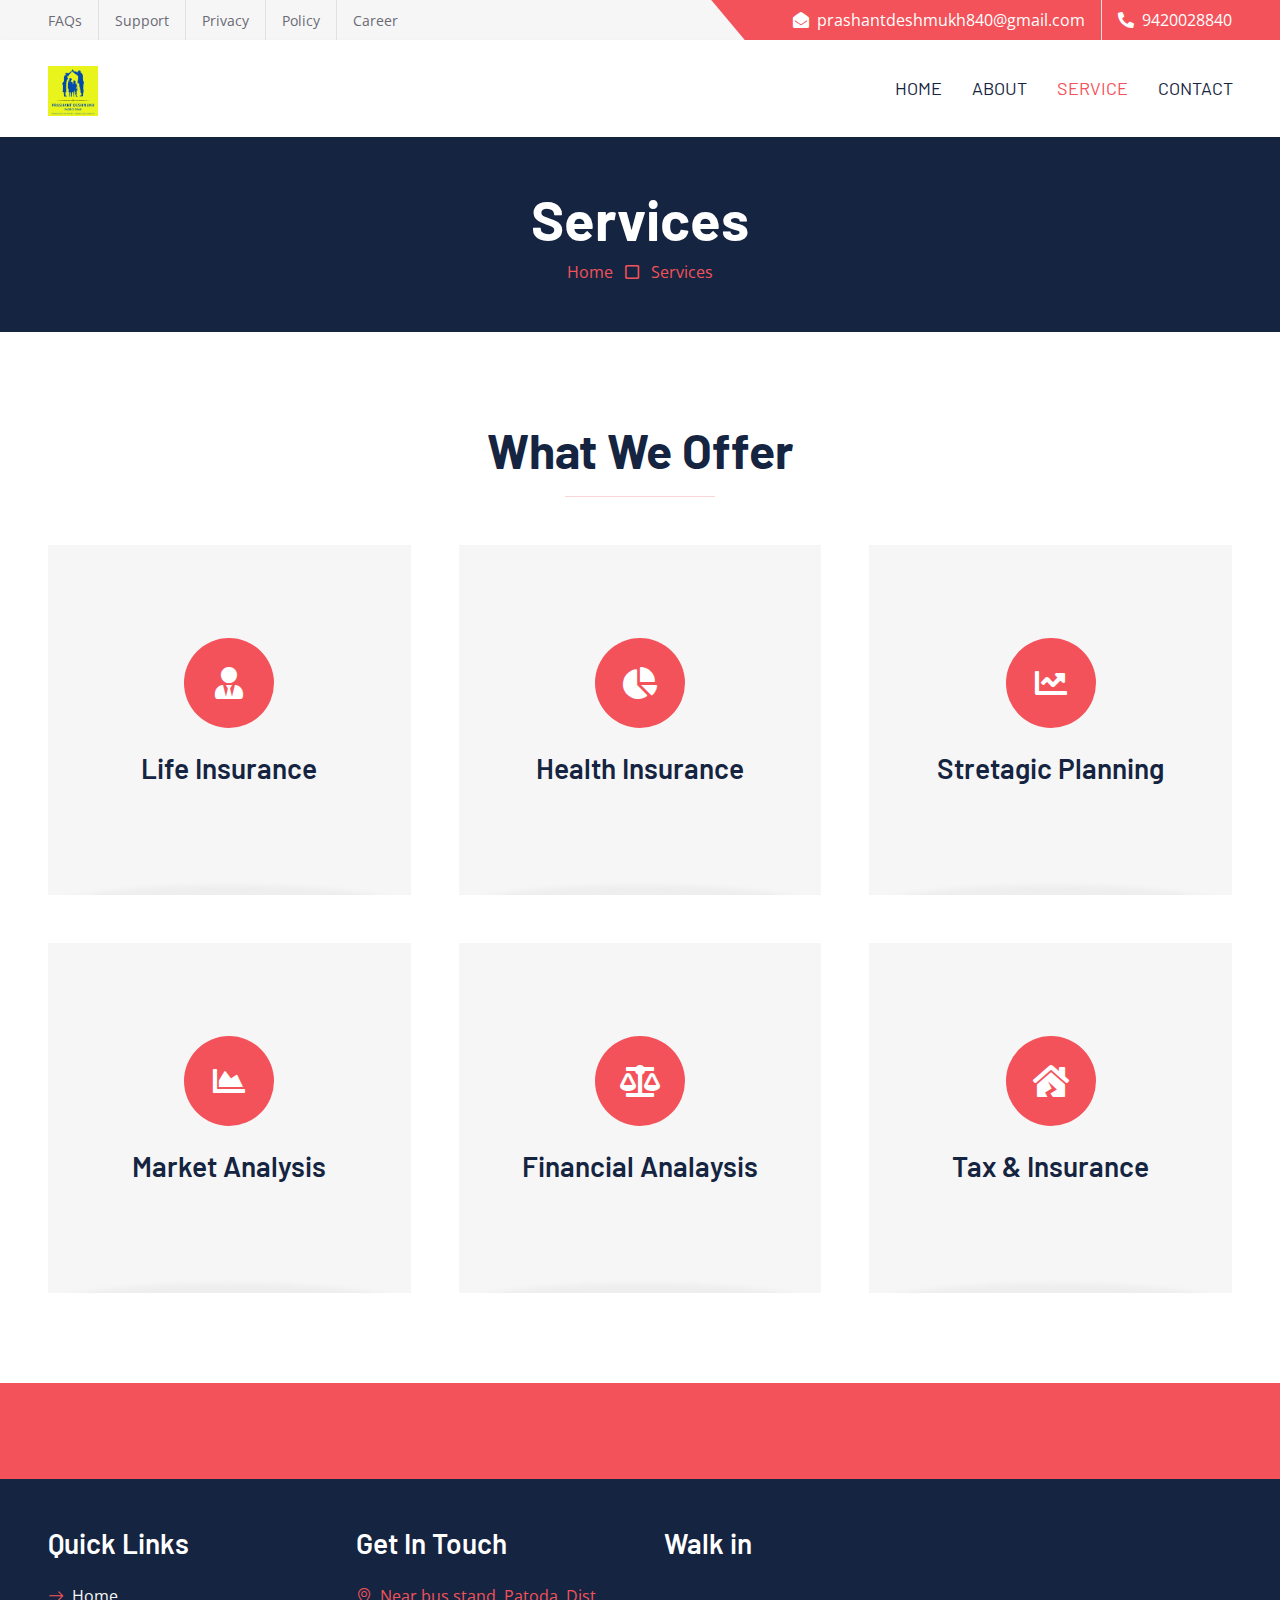
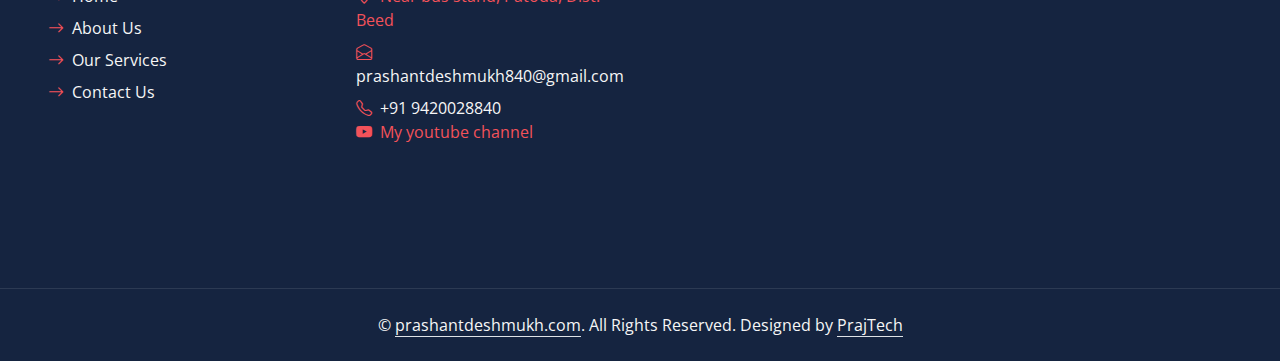
<file: service.html>
<!DOCTYPE html>
<html lang="en">

<head>
    <meta charset="utf-8">
    <title>Prashant Deshmukh - services page</title>
    <meta content="width=device-width, initial-scale=1.0" name="viewport">
    <meta content="Free HTML Templates" name="keywords">
    <meta content="Free HTML Templates" name="description">

    <!-- Favicon -->
    <link href="img/favicon.ico" rel="icon">

    <!-- Google Web Fonts -->
    <link rel="preconnect" href="https://fonts.googleapis.com">
    <link rel="preconnect" href="https://fonts.gstatic.com" crossorigin>
    <link href="https://fonts.googleapis.com/css2?family=Barlow:wght@500;600;700&family=Open+Sans:wght@400;600&display=swap" rel="stylesheet"> 

    <!-- Icon Font Stylesheet -->
    <link href="https://cdnjs.cloudflare.com/ajax/libs/font-awesome/5.10.0/css/all.min.css" rel="stylesheet">
    <link href="https://cdn.jsdelivr.net/npm/bootstrap-icons@1.4.1/font/bootstrap-icons.css" rel="stylesheet">

    <!-- Libraries Stylesheet -->
    <link href="lib/owlcarousel/assets/owl.carousel.min.css" rel="stylesheet">

    <!-- Customized Bootstrap Stylesheet -->
    <link href="css/bootstrap.min.css" rel="stylesheet">

    <!-- Template Stylesheet -->
    <link href="css/style.css" rel="stylesheet">
</head>

<div>
    <!-- Topbar Start -->
    <div class="container-fluid bg-secondary ps-5 pe-0 d-none d-lg-block">
        <div class="row gx-0">
            <div class="col-md-6 text-center text-lg-start mb-2 mb-lg-0">
                <div class="d-inline-flex align-items-center">
                    <a class="text-body py-2 pe-3 border-end" href=""><small>FAQs</small></a>
                    <a class="text-body py-2 px-3 border-end" href=""><small>Support</small></a>
                    <a class="text-body py-2 px-3 border-end" href=""><small>Privacy</small></a>
                    <a class="text-body py-2 px-3 border-end" href=""><small>Policy</small></a>
                    <a class="text-body py-2 ps-3" href=""><small>Career</small></a>
                </div>
            </div>
            <div class="col-md-6 text-center text-lg-end">
                <div class="position-relative d-inline-flex align-items-center bg-primary text-white top-shape px-5">
                    <div class="me-3 pe-3 border-end py-2">
                        <p class="m-0"><i class="fa fa-envelope-open me-2"></i>prashantdeshmukh840@gmail.com</p>
                    </div>
                    <div class="py-2">
                        <p class="m-0"><i class="fa fa-phone-alt me-2"></i>9420028840</p>
                    </div>
                </div>
            </div>
        </div>
    </div>
    <!-- Topbar End -->


    <!-- Navbar Start -->
    <nav class="navbar navbar-expand-lg bg-white navbar-light shadow-sm px-5 py-3 py-lg-0">
        <a href="index.html" class="navbar-brand p-0">
            <h1 class="m-0 text-uppercase text-primary"><img src="/img/lic_logo.png" style="height:50px" alt=""></h1>
        </a>
        <button class="navbar-toggler" type="button" data-bs-toggle="collapse" data-bs-target="#navbarCollapse">
            <span class="navbar-toggler-icon"></span>
        </button>
        <div class="collapse navbar-collapse" id="navbarCollapse">
            <div class="navbar-nav ms-auto py-0 me-n3">
                <a href="index.html" class="nav-item nav-link">Home</a>
                <a href="about.html" class="nav-item nav-link">About</a>
                <a href="service.html" class="nav-item nav-link active">Service</a>
                <a href="contact.html" class="nav-item nav-link">Contact</a>
            </div>
        </div>
    </nav>
    <!-- Navbar End -->


    <!-- Page Header Start -->
    <div class="container-fluid bg-dark p-5">
        <div class="row">
            <div class="col-12 text-center">
                <h1 class="display-4 text-white">Services</h1>
                <a href="index.html">Home</a>
                <i class="far fa-square text-primary px-2"></i>
                <a href="">Services</a>
            </div>
        </div>
    </div>
    <!-- Page Header End -->
    

    <!-- Services Start -->
    <div class="container-fluid py-6 px-5">
        <div class="text-center mx-auto mb-5" style="max-width: 600px;">
            <h1 class="display-5 mb-0">What We Offer</h1>
            <hr class="w-25 mx-auto bg-primary">
        </div>
        <div class="row g-5">
            <div class="col-lg-4 col-md-6">
                <div class="service-item bg-secondary text-center px-5">
                    <div class="d-flex align-items-center justify-content-center bg-primary text-white rounded-circle mx-auto mb-4" style="width: 90px; height: 90px;">
                        <i class="fa fa-user-tie fa-2x"></i>
                    </div>
                    <h3 class="mb-3">Life Insurance </h3>
                    <p class="mb-0"></p>
                </div>
            </div>
            <div class="col-lg-4 col-md-6">
                <div class="service-item bg-secondary text-center px-5">
                    <div class="d-flex align-items-center justify-content-center bg-primary text-white rounded-circle mx-auto mb-4" style="width: 90px; height: 90px;">
                        <i class="fa fa-chart-pie fa-2x"></i>
                    </div>
                    <h3 class="mb-3">Health Insurance </h3>
                    <p class="mb-0"></p>
                </div>
            </div>
            <div class="col-lg-4 col-md-6">
                <div class="service-item bg-secondary text-center px-5">
                    <div class="d-flex align-items-center justify-content-center bg-primary text-white rounded-circle mx-auto mb-4" style="width: 90px; height: 90px;">
                        <i class="fa fa-chart-line fa-2x"></i>
                    </div>
                    <h3 class="mb-3">Stretagic Planning</h3>
                    <p class="mb-0"></p>
                </div>
            </div>
            <div class="col-lg-4 col-md-6">
                <div class="service-item bg-secondary text-center px-5">
                    <div class="d-flex align-items-center justify-content-center bg-primary text-white rounded-circle mx-auto mb-4" style="width: 90px; height: 90px;">
                        <i class="fa fa-chart-area fa-2x"></i>
                    </div>
                    <h3 class="mb-3">Market Analysis</h3>
                    <p class="mb-0"></p>
                </div>
            </div>
            <div class="col-lg-4 col-md-6">
                <div class="service-item bg-secondary text-center px-5">
                    <div class="d-flex align-items-center justify-content-center bg-primary text-white rounded-circle mx-auto mb-4" style="width: 90px; height: 90px;">
                        <i class="fa fa-balance-scale fa-2x"></i>
                    </div>
                    <h3 class="mb-3">Financial Analaysis</h3>
                    <p class="mb-0"></p>
                </div>
            </div>
            <div class="col-lg-4 col-md-6">
                <div class="service-item bg-secondary text-center px-5">
                    <div class="d-flex align-items-center justify-content-center bg-primary text-white rounded-circle mx-auto mb-4" style="width: 90px; height: 90px;">
                        <i class="fa fa-house-damage fa-2x"></i>
                    </div>
                    <h3 class="mb-3">Tax & Insurance</h3>
                    <p class="mb-0"></p>
                </div>
            </div>
        </div>
    </div>
    <!-- Services End -->

    
    <!-- Footer Start -->
    <div class="container-fluid bg-primary text-secondary p-5">
        <div class="row g-5">
            
        </div>
    </div>
    <div class="container-fluid bg-dark text-secondary p-5">
        <div class="row g-5">
            <div class="col-lg-3 col-md-6">
                <h3 class="text-white mb-4">Quick Links</h3>
                <div class="d-flex flex-column justify-content-start">
                    <a class="text-secondary mb-2" href="#"><i class="bi bi-arrow-right text-primary me-2"></i>Home</a>
                    <a class="text-secondary mb-2" href="#"><i class="bi bi-arrow-right text-primary me-2"></i>About Us</a>
                    <a class="text-secondary mb-2" href="#"><i class="bi bi-arrow-right text-primary me-2"></i>Our Services</a>
                    <a class="text-secondary" href="https://wa.me/919420028840?text=I'm%20interested%20in%20your%20insurance%20Services"><i class="bi bi-arrow-right text-primary me-2"></i>Contact Us</a>
                </div>
            </div>
            <!-- <div class="col-lg-3 col-md-6">
                <h3 class="text-white mb-4">Popular Links</h3>
                <div class="d-flex flex-column justify-content-start">
                    <a class="text-secondary mb-2" href="#"><i class="bi bi-arrow-right text-primary me-2"></i>Home</a>
                    <a class="text-secondary mb-2" href="#"><i class="bi bi-arrow-right text-primary me-2"></i>About Us</a>
                    <a class="text-secondary mb-2" href="#"><i class="bi bi-arrow-right text-primary me-2"></i>Our Services</a>
                    <a class="text-secondary mb-2" href="#"><i class="bi bi-arrow-right text-primary me-2"></i>Latest Blog Post</a>
                    <a class="text-secondary" href="#"><i class="bi bi-arrow-right text-primary me-2"></i>Contact Us</a>
                </div>
            </div> -->
            <div class="col-lg-3 col-md-6">
                <h3 class="text-white mb-4">Get In Touch</h3>
                <a href="https://goo.gl/maps/hNqrGdCiVJdp8WFr7"><p class="mb-2"><i class="bi bi-geo-alt text-primary me-2"></i>Near bus stand, Patoda, Dist. Beed</p></a>
                <p class="mb-2"><i class="bi bi-envelope-open text-primary me-2"></i>prashantdeshmukh840@gmail.com</p>
                <p class="mb-0"><i class="bi bi-telephone text-primary me-2"></i>+91 9420028840</p>
                <a href="https://youtube.com/@prashantdeshmukh2260"><p class="mb-2"><i class="bi bi-youtube text-primary me-2"></i>My youtube channel</p></a>
            </div>
            <div class="col-lg-3 col-md-6">
                <h3 class="text-white mb-4">Walk in</h3>
                <iframe src="https://www.google.com/maps/embed?pb=!1m18!1m12!1m3!1d3776.787086179813!2d75.4814135!3d18.807639599999998!2m3!1f0!2f0!3f0!3m2!1i1024!2i768!4f13.1!3m3!1m2!1s0x3bc4cf8ebc1af499%3A0x4e92a710b9f42924!2sLIC%20office%20patoda!5e0!3m2!1sen!2sin!4v1685205464436!5m2!1sen!2sin" width="300" height="250" style="border:0;" allowfullscreen="" loading="lazy" referrerpolicy="no-referrer-when-downgrade"></iframe>
            </div>
        </div>
    </div>
    <div class="container-fluid bg-dark text-secondary text-center border-top py-4 px-5" style="border-color: rgba(256, 256, 256, .1) !important;">
        <p class="m-0">&copy; <a class="text-secondary border-bottom" href="#">prashantdeshmukh.com</a>. All Rights Reserved. Designed by <a class="text-secondary border-bottom" href="https://bio.link/prajwald2607">PrajTech</a></p>
    </div>
    <!-- Footer End -->


    <!-- Back to Top -->
    <a href="#" class="btn btn-lg btn-primary btn-lg-square rounded-circle back-to-top"><i class="bi bi-arrow-up"></i></a>


    <!-- JavaScript Libraries -->
    <script src="https://code.jquery.com/jquery-3.4.1.min.js"></script>
    <script src="https://cdn.jsdelivr.net/npm/bootstrap@5.0.0/dist/js/bootstrap.bundle.min.js"></script>
    <script src="lib/easing/easing.min.js"></script>
    <script src="lib/waypoints/waypoints.min.js"></script>
    <script src="lib/owlcarousel/owl.carousel.min.js"></script>

    <!-- Template Javascript -->
    <script src="js/main.js"></script>
</body>

</html>
</file>
<file: css/style.css>
/********** Template CSS **********/
:root {
    --primary: #F3525A;
    --secondary: #F6F6F6;
    --light: #b11616;
    --dark: #152440;
}
h1,
h2,
.font-weight-bold {
    font-weight: 700 !important;
}
h3,
h4,
.font-weight-semi-bold {
    font-weight: 600 !important;
}
h5,h6,
.font-weight-medium {
    font-weight: 500 !important;
}

.pt-6 {
    padding-top: 90px;
}

.pb-6 {
    padding-bottom: 90px;
}

.py-6 {
    padding-top: 90px;
    padding-bottom: 90px;
}

.btn {
    font-family: 'Barlow', sans-serif;
    font-weight: 600;
    transition: .5s;
    margin-top: 120px;
}

.btn-primary {
    color: #FFFFFF;
}

.btn-square {
    width: 36px;
    height: 36px;
}

.btn-sm-square {
    width: 28px;
    height: 28px;
}

.btn-lg-square {
    width: 46px;
    height: 46px;
}

.btn-square,
.btn-sm-square,
.btn-lg-square {
    padding-left: 0;
    padding-right: 0;
    text-align: center;
}

.back-to-top {
    position: fixed;
    display: none;
    right: 45px;
    bottom: 45px;
    z-index: 99;
}

.top-shape::before {
    position: absolute;
    content: "";
    width: 35px;
    height: 100%;
    top: 0;
    left: -17px;
    background: var(--primary);
    transform: skew(40deg);
}

.navbar-light .navbar-nav .nav-link {
    font-family: 'Barlow', sans-serif;
    padding: 35px 15px;
    font-size: 18px;
    text-transform: uppercase;
    color: var(--dark);
    outline: none;
    transition: .5s;
}

.sticky-top.navbar-light .navbar-nav .nav-link {
    padding: 20px 15px;
}

.navbar-light .navbar-nav .nav-link:hover,
.navbar-light .navbar-nav .nav-link.active {
    color: var(--primary);
}

@media (max-width: 991.98px) {
    .navbar-light .navbar-nav .nav-link  {
        padding: 10px 0;
    }
}

.carousel-caption {
    top: 0;
    left: 0;
    right: 0;
    bottom: 0;
    background: rgba(62, 59, 59, 0.17);
    z-index: 1;
}

@media (max-width: 576px) {
    .carousel-caption h5 {
        font-size: 14px;
        font-weight: 500 !important;
    }

    .carousel-caption h1 {
        font-size: 30px;
        font-weight: 600 !important;
    }
}

.carousel-control-prev,
.carousel-control-next {
    width: 10%;
}

.carousel-control-prev-icon,
.carousel-control-next-icon {
    width: 3rem;
    height: 3rem;
}

.service-item {
    position: relative;
    overflow: hidden;
    height: 350px;
    display: flex;
    flex-direction: column;
    align-items: center;
    justify-content: center;
    transition: .3s;
}

.service-item::after {
    position: absolute;
    content: "";
    width: 100%;
    height: 50px;
    bottom: -50px;
    left: 0;
    background: var(--light);
    border-radius: 100% 100% 0 0;
    box-shadow: 0px -10px 5px #EEEEEE;
    transition: .5s;
}

.service-item:hover::after {
    bottom: -25px;
}

.service-item p {
    transition: .3s;
}

.service-item:hover p {
    margin-bottom: 25px !important;
}

.team-item img {
    transform: scale(1.15);
    margin-left: -30px;
    transition: .5s;
}

.team-item:hover img {
    margin-left: 0;
}

.team-item .team-text {
    left: -100%;
    transition: .5s;
}

.team-item .team-text::after {
    position: absolute;
    content: "";
    width: 0;
    height: 0;
    top: 50%;
    right: -60px;
    margin-top: -30px;
    border: 30px solid;
    border-color: transparent transparent transparent var(--primary);
}

.team-item:hover .team-text {
    left: 0;
}

.testimonial-carousel .owl-nav {
    margin-top: 30px;
    display: flex;
    justify-content: start;
}

.testimonial-carousel .owl-nav .owl-prev,
.testimonial-carousel .owl-nav .owl-next{
    position: relative;
    margin: 0 5px;
    width: 45px;
    height: 45px;
    display: flex;
    align-items: center;
    justify-content: center;
    color: #FFFFFF;
    background: var(--primary);
    font-size: 22px;
    border-radius: 45px;
    transition: .5s;
}

.testimonial-carousel .owl-nav .owl-prev:hover,
.testimonial-carousel .owl-nav .owl-next:hover {
    color: var(--dark);
}

.testimonial-carousel .owl-item img {
    width: 90px;
    height: 90px;
}

.blog-item img {
    transition: .5s;
}

.blog-item:hover img {
    transform: scale(1.1);
}
</file>
